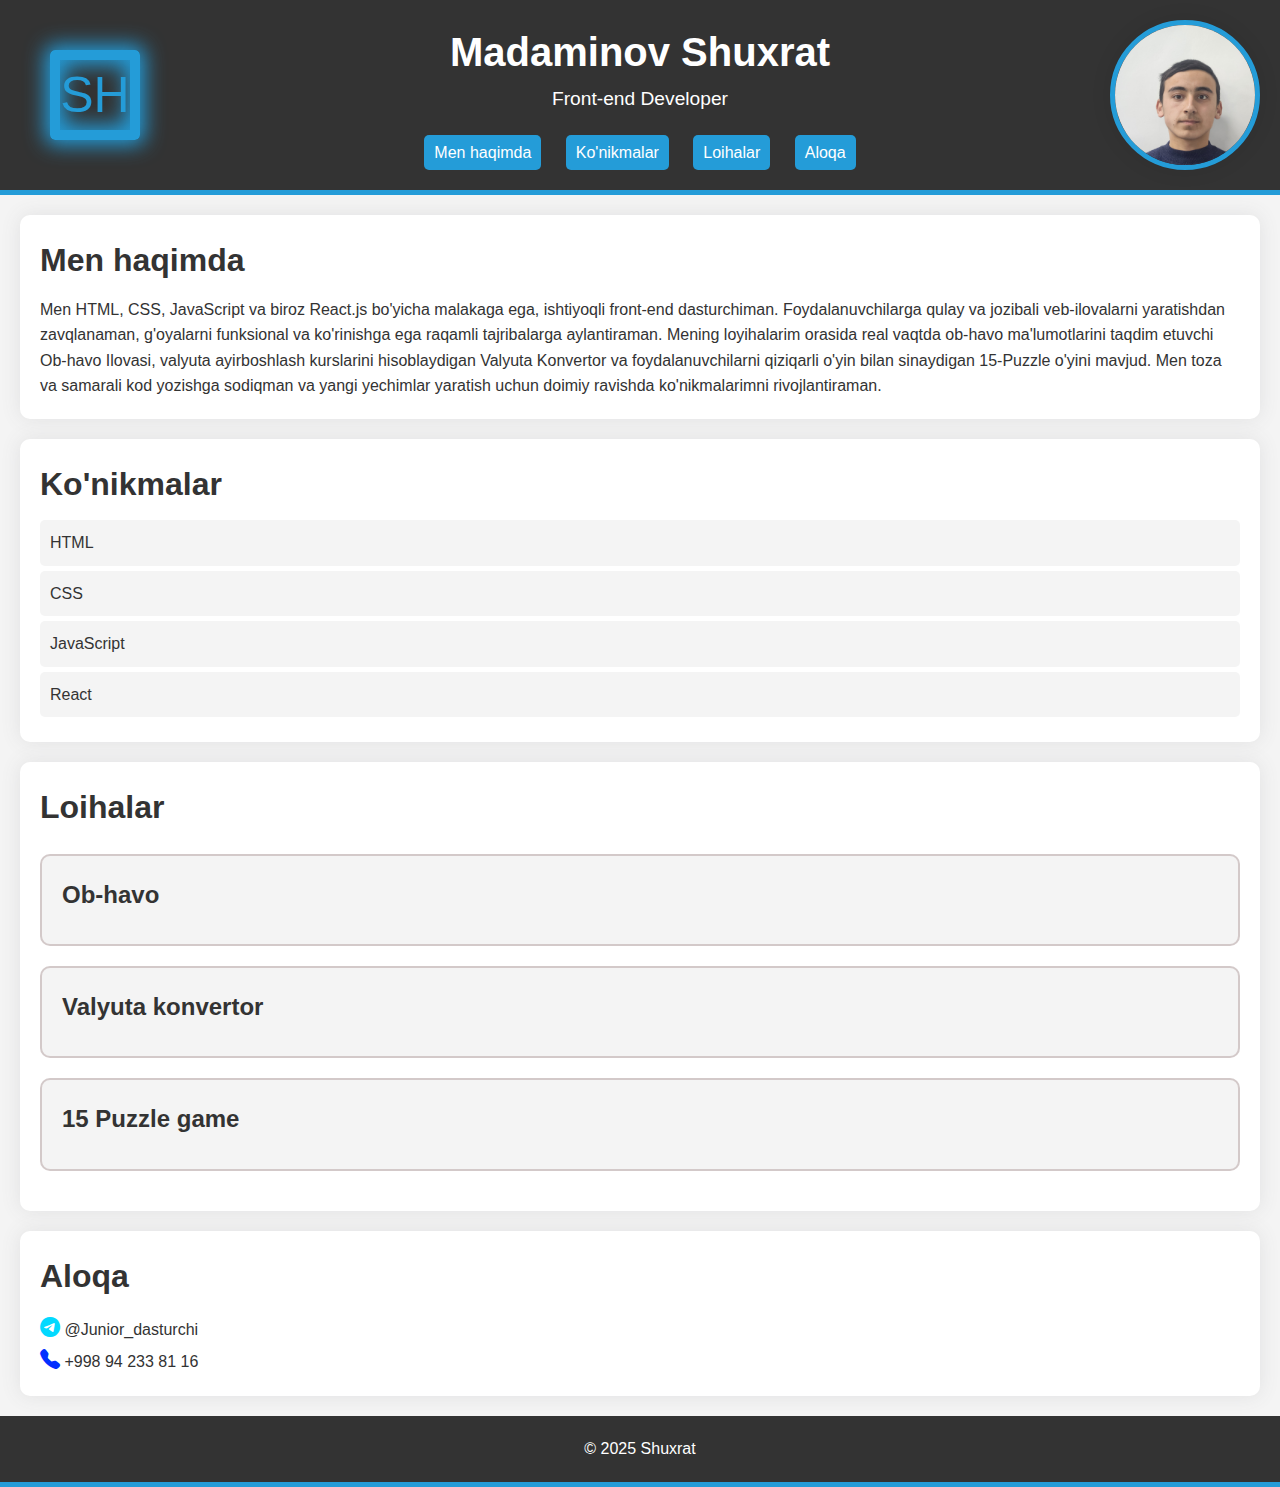
<file: index.html>
<!DOCTYPE html>
<html lang="en">
<head>
    <meta charset="UTF-8">
    <meta name="viewport" content="width=device-width, initial-scale=1.0">
    <title>Madaminov Shuxrat</title>
    <link rel="stylesheet" href="./style.css">
    <link rel="stylesheet" href="https://cdn.jsdelivr.net/npm/bootstrap-icons@1.13.1/font/bootstrap-icons.min.css">
</head>
<body>
    <header>
        <h1>Madaminov Shuxrat</h1>
        <p>Front-end Developer</p>
        <nav>
            <a href="#about">Men haqimda</a>
            <a href="#skills">Ko'nikmalar</a>
            <a href="#projects">Loihalar</a>
            <a href="#contact">Aloqa</a>
        </nav>
        <img src="./shuxrat.jpg" alt="Madaminov Shuxrat">
        <div class="container">
            <div class="box">SH</div>
        </div>
    </header>

    <main>
        <section id="about" class="about">
            <h2>Men haqimda</h2>
            <p>
                Men HTML, CSS, JavaScript va biroz React.js bo'yicha malakaga ega, 
                ishtiyoqli front-end dasturchiman. Foydalanuvchilarga qulay va 
                jozibali veb-ilovalarni yaratishdan zavqlanaman, g'oyalarni funksional 
                va ko'rinishga ega raqamli tajribalarga aylantiraman. Mening 
                loyihalarim orasida real vaqtda ob-havo ma'lumotlarini taqdim 
                etuvchi Ob-havo Ilovasi, valyuta ayirboshlash kurslarini hisoblaydigan 
                Valyuta Konvertor va foydalanuvchilarni qiziqarli o'yin bilan sinaydigan 
                15-Puzzle o'yini mavjud. Men toza va samarali kod yozishga sodiqman va 
                yangi yechimlar yaratish uchun doimiy ravishda ko'nikmalarimni rivojlantiraman.
            </p>
        </section>

        <section id="skills" class="skills">
            <h2>Ko'nikmalar</h2>
            <ul>
                <li>HTML</li>
                <li>CSS</li>
                <li>JavaScript</li>
                <li>React</li>
            </ul>
        </section>

        <section id="projects" class="projects">
            <h2>Loihalar</h2>
            <div class="project">
                <h3><a href="./weather.html" target="_blank">Ob-havo</a></h3>
            </div>
            <div class="project">
                <h3><a href="./valute.html" target="_blank">Valyuta konvertor</a></h3>
            </div>
            <div class="project">
                <h3><a href="./16game.html" target="_blank">15 Puzzle game</a></h3>
            </div>
        </section>

        <section id="contact" class="contact">
            <h2>Aloqa</h2>
            <i class="bi bi-telegram" style="color: #02d9ff; font-size: 20px;"></i>
            <a href="https://t.me/Junior_dasturchi" target="_blank">@Junior_dasturchi</a>
            <br>
            <i class="bi bi-telephone-fill" style="color: #0230ff; font-size: 20px;"></i> 
            <a href="tel:+998 94 233 81 16">+998 94 233 81 16</a>
        </section>
    </main>

    <footer>
        <p>&copy; 2025 Shuxrat</p>
    </footer>
</body>
</html>
</file>
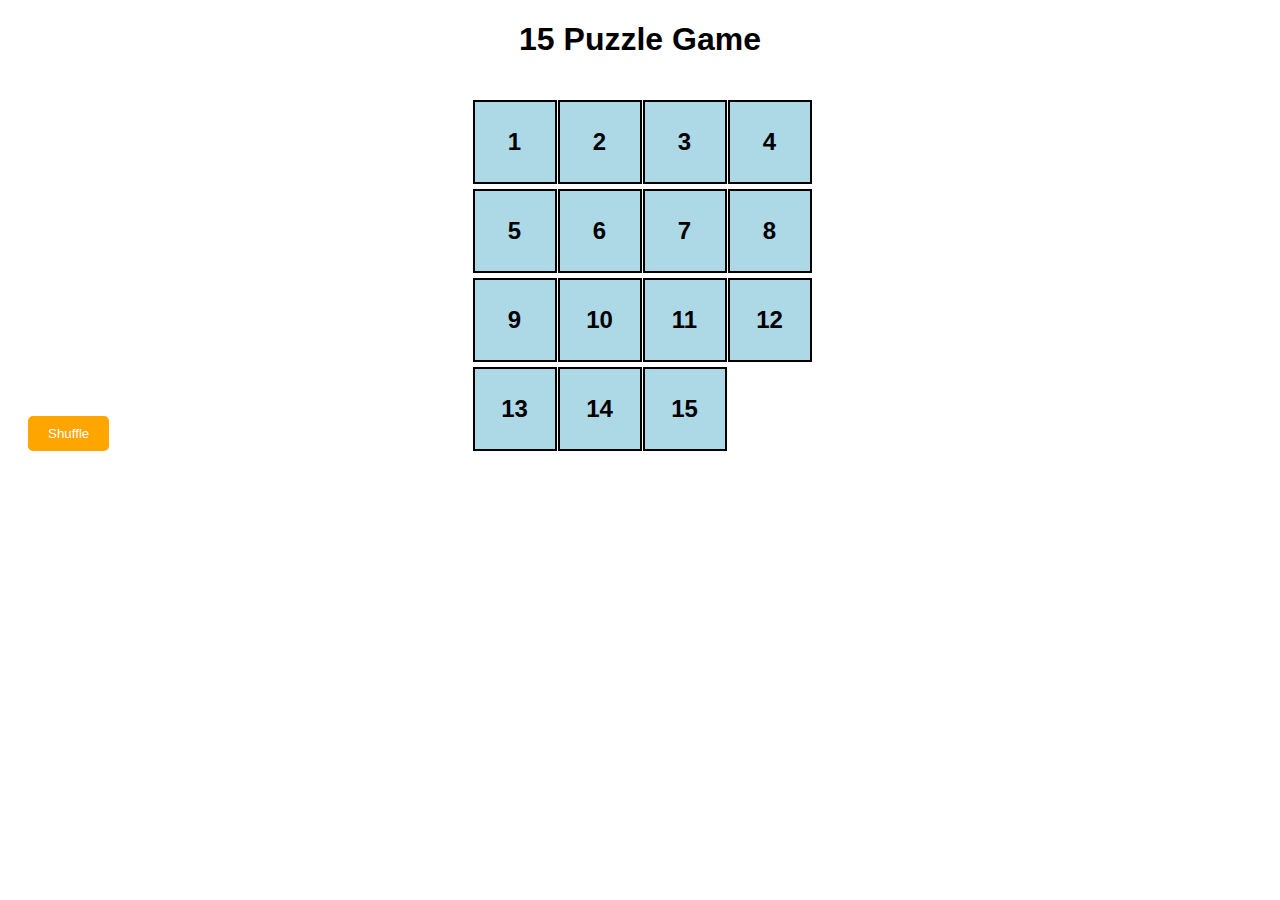
<file: 16game.html>
<!DOCTYPE html>
<html lang="en">

<head>
    <meta charset="UTF-8">
    <meta name="viewport" content="width=device-width, initial-scale=1.0">
    <title>15 Puzzle Game</title>
    <style>

        @media only screen and (max-width: 768px) {
            button {
                position: static !important;
                display:block;
                margin-top: 70px  !important;
                margin-left: auto;
                margin-right: auto;
                width: 50%;
            }
        }

        body {
            text-align: center;
            font-family: Arial, sans-serif;
            position: relative;
        }

        button {
            position: absolute;
            bottom: 0;
            left: 20px;
            padding: 10px 20px;
            border-radius: 5px;
            border: none;
            background-color: orange;
            color: #fff;
        }

        .container {
            display: inline-grid;
            grid-template-columns: repeat(4, 80px);
            gap: 5px;
            margin-top: 20px;
            position: relative;
        }

        .tile {
            width: 80px;
            height: 80px;
            font-size: 24px;
            font-weight: bold;
            display: flex;
            align-items: center;
            justify-content: center;
            border: 2px solid #000;
            cursor: pointer;
            background: lightblue;
            transition: transform 0.3s ease-in-out;
        }

        .empty {
            background: #fff;
            border: none;
            cursor: default;
        }
    </style>
</head>

<body>
    <h1>15 Puzzle Game</h1>
    <div class="container" id="puzzle"></div>
    <button onclick="shuffleTiles()">Shuffle</button>
    <script>
        const puzzle = document.getElementById("puzzle");
        let tiles = [];

        function createTiles() {
            let numbers = [...Array(15).keys()].map(n => n + 1).concat(null);
            puzzle.innerHTML = "";
            numbers.forEach(num => {
                const tile = document.createElement("div");
                tile.className = num ? "tile" : "tile empty";
                tile.textContent = num || "";
                tile.addEventListener("click", () => moveTile(tile));
                tiles.push(tile);
                puzzle.appendChild(tile);
            });
        }

        function shuffleTiles() {
            let numbers = [...Array(15).keys()].map(n => n + 1).concat(null);

            do { 
                numbers.sort(() => Math.random() - 0.5); 
            } while (!isSolvable(numbers));

            tiles.forEach((tile, i) => {
                tile.textContent = numbers[i] || "";
                tile.className = numbers[i] ? "tile" : "tile empty";
            });
        }

        function moveTile(tile) {
            let emptyTile = document.querySelector(".empty");
            let tileIndex = tiles.indexOf(tile);
            let emptyIndex = tiles.indexOf(emptyTile);
            let validMoves = [emptyIndex - 1, emptyIndex + 1, emptyIndex - 4, emptyIndex + 4];
            
            if (validMoves.includes(tileIndex)) {
                let tileRect = tile.getBoundingClientRect();
                let emptyRect = emptyTile.getBoundingClientRect();

                tile.style.transition = "transform 0.3s ease";
                tile.style.transform = `translate(${emptyRect.left - tileRect.left}px, ${emptyRect.top - tileRect.top}px)`;

                setTimeout(() => {
                    tile.style.transition = "none";
                    tile.style.transform = "";
                    [tile.textContent, emptyTile.textContent] = [emptyTile.textContent, tile.textContent];
                    [tile.className, emptyTile.className] = [emptyTile.className, tile.className];
                    checkWin();
                }, 300);
            }
        }

        function checkWin() {
            let winState = [...Array(15).keys()].map(n => (n + 1).toString()).concat("");
            if (tiles.map(tile => tile.textContent).join() === winState.join()) {
                setTimeout(() => alert("Tabriklaymiz! Siz yutdingiz!"), 100);
            }
        }

        function isSolvable(numbers) {
            let inversions = numbers.filter(n => n).map((n, i, arr) => arr.slice(i + 1).filter(m => m && m < n).length).reduce((a, b) => a + b, 0);
            return inversions % 2 === 0;
        }

        createTiles();
    </script>
</body>

</html>
</file>
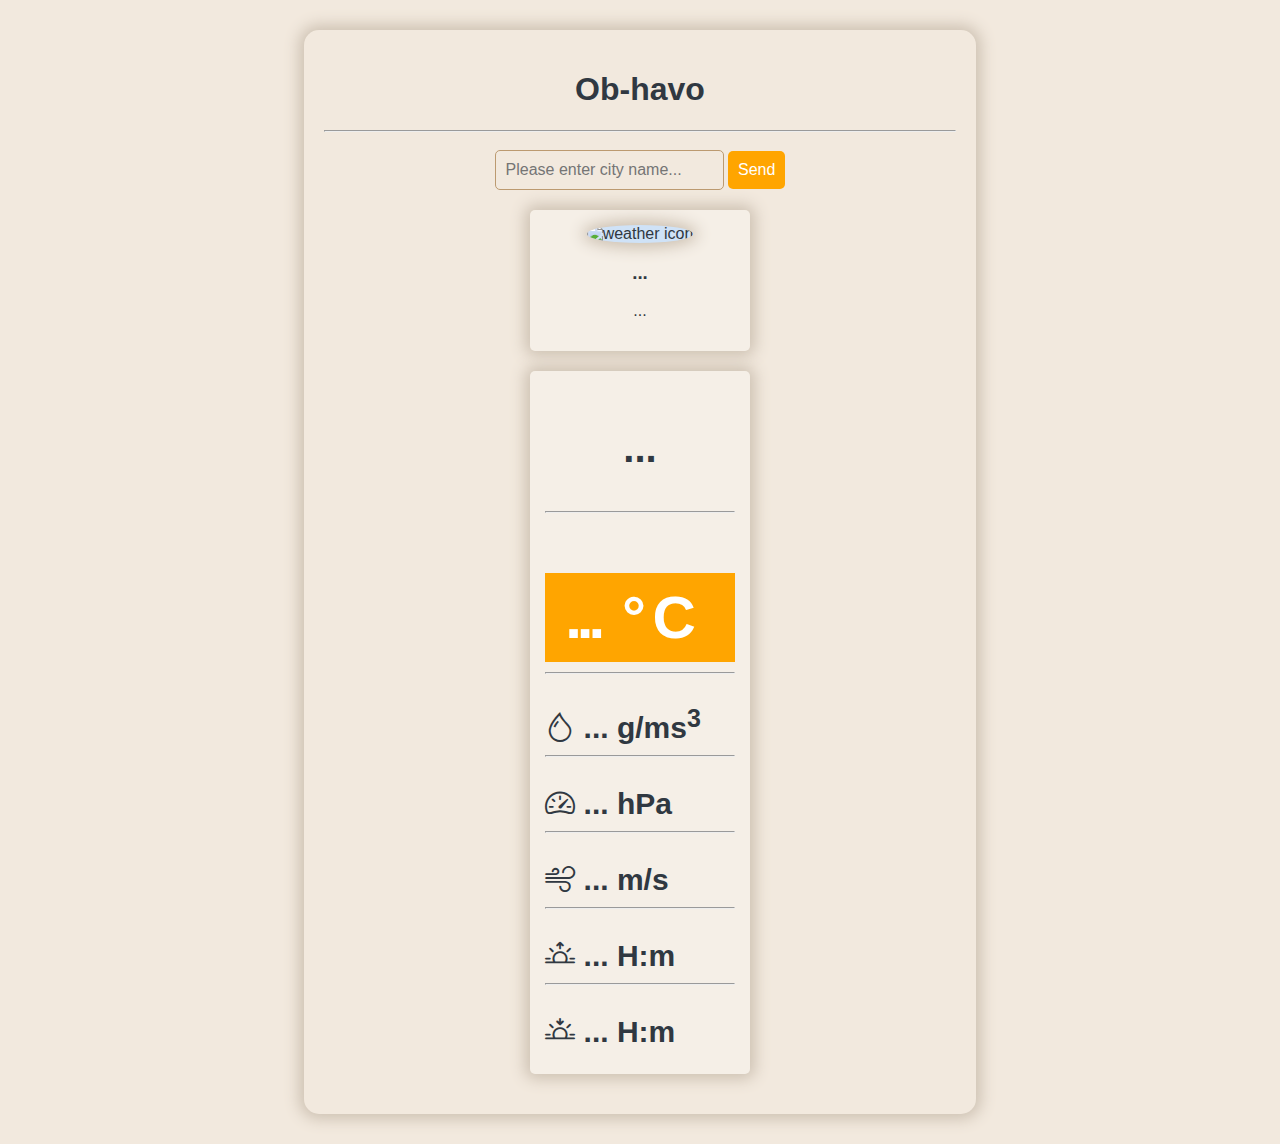
<file: weather.html>
<!DOCTYPE html>
<html lang="en">
<head>
    <meta charset="UTF-8">
    <meta name="viewport" content="width=device-width, initial-scale=1.0">
    <title>Weather</title>

    <link rel="stylesheet" href="https://cdn.jsdelivr.net/npm/bootstrap-icons@1.8.1/font/bootstrap-icons.css">

    <style>
        * {
            font-family: Arial, sans-serif;
            color: #303841;
        }

        body {
            /* background: linear-gradient(to right, #f6f4db, #ecf6d7); */
            background-color: #f2e9de;
        }

        .container {
            width: 50%;
            height: auto;
            margin: 30px auto;
            background-color: #f2e9de;
            text-align: center;
            padding: 20px;
            box-shadow: 0 0 15px 5px #cdc1b2;
            border-radius: 15px;
            border: none
        }

        .student img {
            width: 150px;
            height: 150px;
            border-radius: 50%;
            box-shadow: 0 0 15px 5px #cdc1b2;
        }

        .student .name {
            font-weight: bold;
            font-size: 25px;
            margin: 20px;
        }

        .input input {
            background-color: transparent;
            padding: 10px;
            border-radius: 5px;
            font-size: 1rem;
            border: 1px solid #bc9a70;
            margin-top: 10px;
        }

        .input .btn {
            padding: 10px;
            border-radius: 5px;
            font-size: 1rem;
            border: none;
            background-color: orange;
            color: white;
        }

        .weather-card {
            background: #f5efe7;
            padding: 15px;
            border-radius: 5px;
            box-shadow: 0 0 15px 5px #cdc1b2;
            margin: 20px auto;
            text-align: left;
            width: 30%;
        }

        .country_name {
            background: #f5efe7;
            padding: 15px;
            border-radius: 5px;
            box-shadow: 0 0 15px 5px #cdc1b2;
            margin: 20px auto;
            text-align: center;
            width: 30%;
        }

        @media screen and (max-width: 768px) {
            .country_name, .weather-card {
                width: 70%;
                margin: 10px auto;
            }

            .container {
                width: 90%;
            }
        }

        .weather-card p {
            font-size: 30px;
            font-weight: bold;
            font-family: Arial, Helvetica, sans-serif;
            margin-bottom: 10px;
        }

        .city {
            text-align: center;
            font-size: 40px;
        }

        #image {
            padding: 0;
            margin: 0;
            box-shadow: 0 0 15px 5px #cdc1b2;
            border-radius: 50%;
            background-color: #cfe2f7;
        }

        .std {
            font-weight: bold;
            letter-spacing: 2px;
        }

        #degree, #d {
            font-size: 60px;
            background-color: orange;
            color: white;
            padding: 10px;
            letter-spacing: -5px;
        }

    </style>
</head>
<body>
    <div class="container">
        <div class="student">
            <h1>Ob-havo</h1>
        </div>
        <hr>
        <div class="input">
            <input id="input" type="text" placeholder="Please enter city name...">
            <button id="btn" class="btn">Send</button>
        </div>
        <div class="country_name">
            <img id="image" alt="weather icon">
            <h3 id="country"> ... </h3>
            <p id="clear"> ... </p>
        </div>
        <div class="weather-card">
            <h3 class="city"><span id="city"> ... </span></h3>
            <hr>
            <p id="d"><span id="degree"> ... </span>&deg; C</p>
            <hr>
            <p><i class="bi bi-droplet"></i> <span id="humidity"> ... </span> g/ms<sup>3</sup></p>
            <hr>
            <p><i class="bi bi-speedometer2"> </i><span id="pressure"> ... </span> hPa</p>
            <hr>
            <p><i class="bi bi-wind"></i> <span id="wind"> ... </span> m/s</p>
            <hr>
            <p><i class="bi bi-sunrise"></i> <span id="sunrise"> ... </span> H:m</p>
            <hr>
            <p><i class="bi bi-sunset"></i> <span id="sunset"> ... </span> H:m</p>
        </div>
    </div>

    <script>
        let city = document.getElementById("city");
        let degree = document.getElementById("degree");
        let humidity = document.getElementById("humidity");
        let pressure = document.getElementById("pressure");
        let wind = document.getElementById("wind");
        let sunr = document.getElementById("sunrise");
        let suns = document.getElementById("sunset");
        let image = document.getElementById("image");
        let clear = document.getElementById("clear");
        let state = document.getElementById("country");
        let input = document.getElementById("input");
        let btn = document.getElementById("btn");

        // let std = document.getElementById("student");
        // std.setAttribute('src', pic);

        function getCelcius(data) {
            return Math.round(parseFloat(data) - 273.15);
        }

        function getHour(time) {
            let hour = new Date(time * 1000).getHours();
            return adjustTime(parseInt(hour));
        }

        function getMinute(time) {
            let min = new Date(time * 1000).getMinutes();
            return adjustTime(parseInt(min));
        }

        function adjustTime(time) {
            return time < 10 ? "0" + time : time;
        }

        input.addEventListener('focusin', () => {
            input.style.border = "1px solid #bc9a70";
        });

        async function weather() {

            let place = "xonqa"
            if (input.value != "") {
                place = input.value;
            }

            const url = `https://api.openweathermap.org/data/2.5/weather?q=${place}&appid=81a5d39de1b847d6a3b7fbc04912b1f4`;
            let weatherData = await fetch(url);

            if (weatherData.status == "404" || weatherData.status == "400") {
                input.style.border = "2px solid red";
                return;
            }

            let weather = await weatherData.json();

            if (weather.cod) {
                degree.textContent = getCelcius(weather.main.temp);
                city.textContent = weather.name;
                humidity.textContent = weather.main.humidity;
                pressure.textContent = weather.main.pressure;
                clear.textContent = weather.weather[0].description;

                let icon = weather.weather[0].icon;
                image.setAttribute('src', `http://openweathermap.org/img/wn/${icon}@4x.png`);

                wind.textContent = weather.wind.speed;

                let { country, sunrise, sunset } = weather.sys;

                state.textContent = country;

                let riseHour = getHour(sunrise);
                let setHour = getHour(sunset);
                let riseMin = getMinute(sunrise);
                let setMin = getMinute(sunset);

                sunr.textContent = `${riseHour}:${riseMin}`;
                suns.textContent = `${setHour}:${setMin}`;
            }
        }

        btn.addEventListener('click', weather);
        window.onload = weather;
        // document.addEventListener("DOMContentLoaded", weather);

    </script>
</body>
</html>
</file>
<file: style.css>
* {
    margin: 0;
    padding: 0;
    box-sizing: border-box;
}

@media only screen and (max-width: 768px) {
  header {
    display: block;
    position: static !important;
  }

  img {
    display: block;
    position: static !important;
    margin: 10px auto;
  }

  nav {
    text-align: center;
  }

  nav a {
    display: block;
    width: 50%;
    margin: 5px auto !important;
  }

  .container {
    display: block;
    position: static !important;
    margin: 10px auto !important;
  }

  .box {
    margin: 15px auto !important;
  }
}

html {
    scroll-behavior: smooth;
}

body {
    font-family: Arial, Helvetica, sans-serif;
    background-color: #f4f4f4;
    color: #333;
    line-height: 1.6;
}

header, footer {
    background-color: #333;
    color: white;
    text-align: center;
    border-bottom: 5px solid #249CD8;
    padding: 20px;
    position: relative;
}

img {
    width: 150px;
    height: 150px;
    border-radius: 50%;
    border: 5px solid #249CD8;
    box-shadow: 0 0 20px rgba(0, 0, 0, 0.1);
    position: absolute;
    top: 20px;
    right: 20px;
    transition: transform 0.1s ease-in-out;
}

img:hover {
    transform: scale(1.1);
}

a {
    color: #333;
    text-decoration: none;
}

a:hover {
    color: #249CD8;
}

header h1 {
    font-size: 2.5rem;
    animation: faded 1s ease-in-out;
}

@keyframes faded {
    from {opacity: 0; transform: translateX(-15px) translateY(-15px);}
    to {opacity: 1; transform: translateX(0) translateY(0);}
}

header p {
    font-size: 1.2rem;
    animation: fadeInP .5s ease-in-out;
}

@keyframes fadeInP {
    from {opacity: 0; transform: translateX(15px) translateY(15px);}
    to {opacity: 1; transform: translateX(0) translateY(0);}
}

nav {
    margin-top: 20px;
}

nav a {
    display: inline-block;
    color: #fff;
    text-decoration: none;
    background-color: #249CD8;
    padding: 5px 10px;
    border-radius: 5px;
    margin: 0 10px;
}

nav a:hover {
    background-color: #1f8bc1;
    color: white;
}

.about, .skills, .projects, .contact {
    background-color: #fff;
    margin: 20px;
    padding: 20px;
    border-radius: 10px;
    box-shadow: 0 0 20px #e0e0e1;
}

h2 {
    font-size: 2rem;
    margin-bottom: 10px;
    color: #333;
}

.skills ul {
    list-style: none;
}

.skills li {
    background-color: #f4f4f4;
    padding: 10px;
    border-radius: 5px;
    margin: 5px 0;
}

.skills li:hover {
    background-color: #edecec;
}

.project {
    padding: 20px;
    background-color: #f4f4f4;
    margin: 20px 0;
    border-radius: 10px;
    border: 2px solid #c5b7b7b5
}

h3 {
    font-size: 1.5rem;
    margin-bottom: 10px;
    color: #333;
}

.contact form input,
.contact form textarea {
    display: block;
    width: 30%;
    padding: 10px;
    margin: 10px 0;
    border: 1px solid #ccc;
    border-radius: 5px;
}

.contact form textarea {
    resize: vertical;
    height: 10rem;
}

.contact form button {
    display: block;
    padding: 10px 20px;
    background-color: #249CD8;
    color: #fff;
    border: none;
    border-radius: 5px;
    cursor: pointer;
}

/* animation */

* {
    margin: 0;
    padding: 0;
    box-sizing: border-box;
}

.container {
    position: absolute;
    top: 50px;
    left: 50px;
    /* perspective: 1000px; */
}

.box {
    width: 90px;
    height: 90px;
    background-color: transparent;
    border-radius: 5px;
    border: 10px solid #249CD8;
    box-shadow: 0 0 20px 5px #249CD8, 0 0 20px 5px #249CD8 inset;
    color: #249CD8;
    font-size: 50px;
    display: flex;
    justify-content: center;
    align-items: center;
    animation: 2s spin ease-in-out infinite;
}

@keyframes spin {
    0% {
        transform: rotateX(0) rotateY(0) rotateZ(0);
    }

    33% {
        transform: rotateX(180deg) rotateY(0) rotateZ(0);
    }

    66% {
        transform: rotateX(180deg) rotateY(180deg) rotateZ(0);
    }

    100%{
        transform: rotateX(180deg) rotateY(180deg) rotateZ(180deg);
    }
}
</file>
